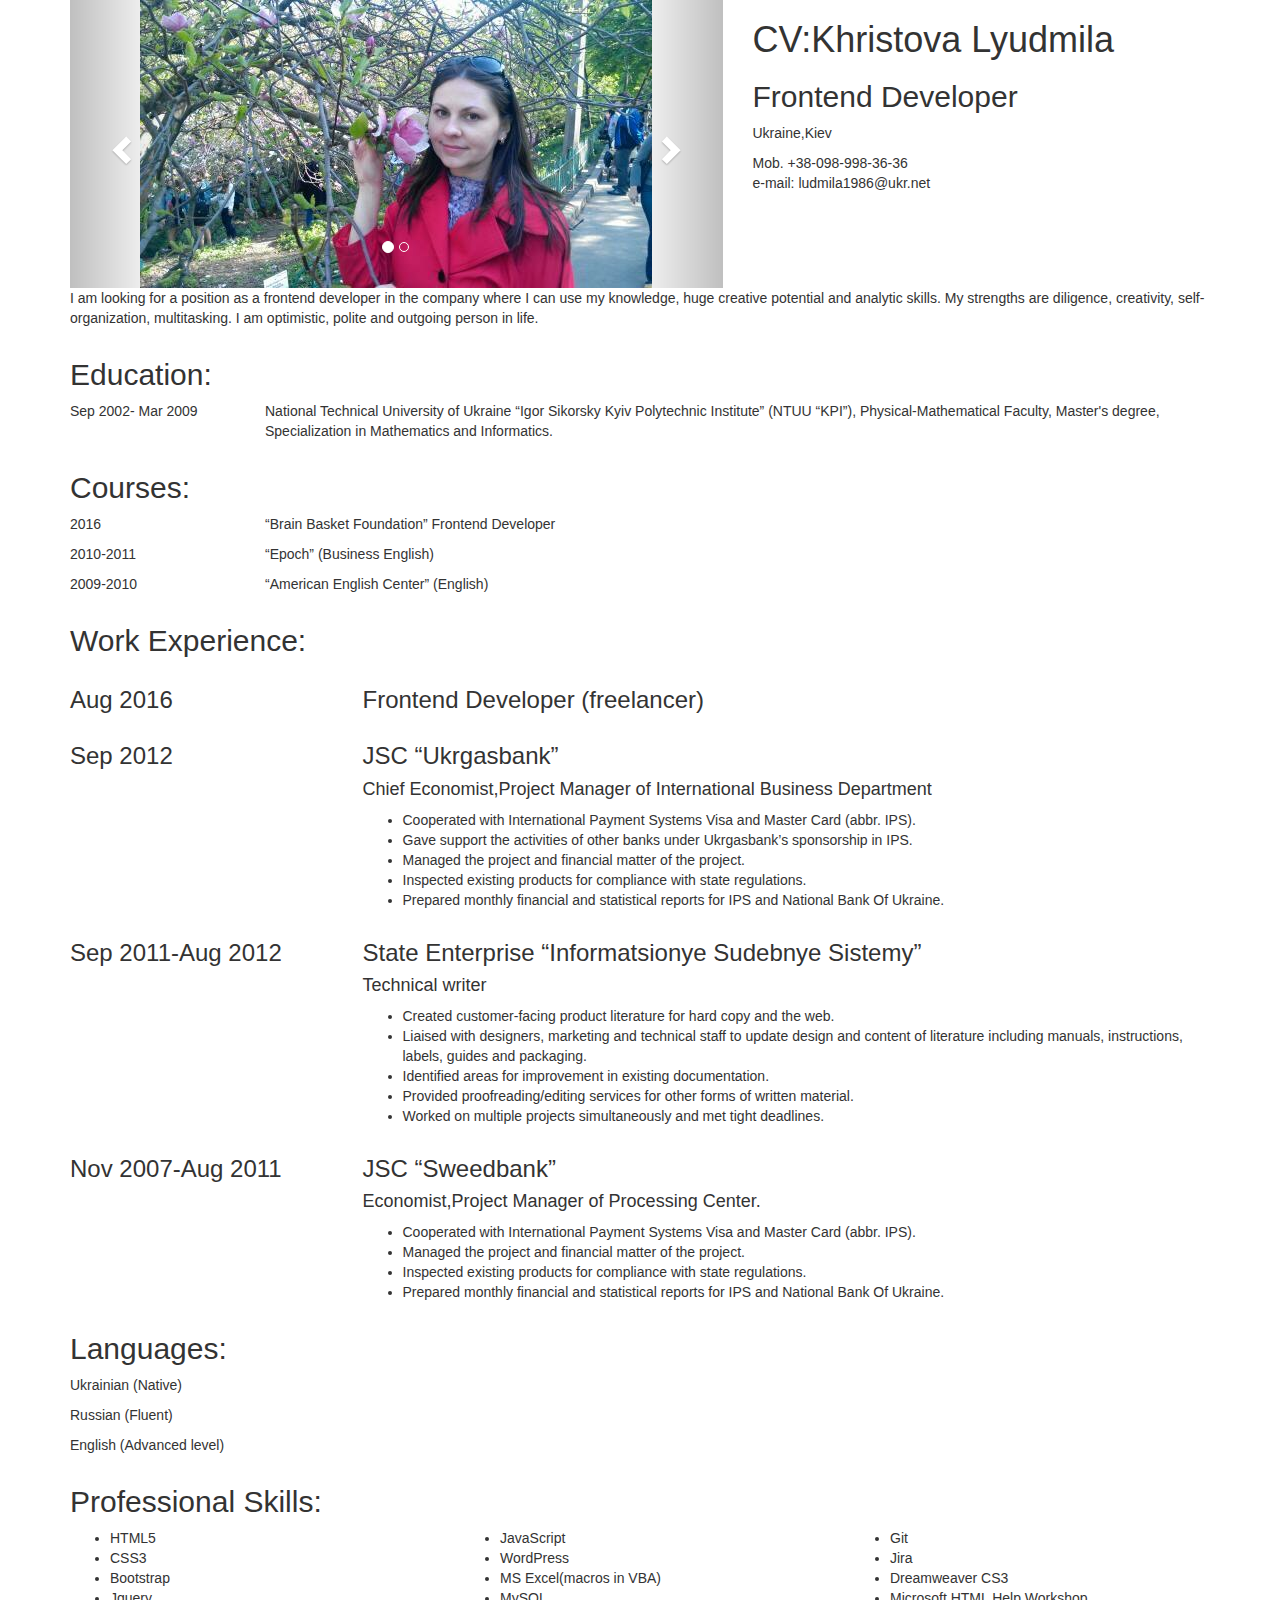
<file: index.html>
<!DOCTYPE html>
<html>
    <head>
        <title>resume</title>
        <meta charset="utf-8">
		<link rel="stylesheet" href="css/bootstrap.css"> 
        <link rel="stylesheet" href="css/style.css"> 
		
    </head>
    <body > 
	<div class="container">
	<div class="row">
		<div class="col-md-7">
		<div id="carousel" class="carousel slide">
			<!--Индекаторы слайдов-->
			<ol class="carousel-indicators">
			<li class="active" data-target="#carousel" data-slide-to="0"></li>
			<li data-target="#carousel" data-slide-to="1"></li>
			</ol>
			<!--Слайды-->
			<div class="carousel-inner">
				<div class="item active"><img src="img1.jpg"></div>
				<!--<div "carousel-caption">
				<h3>Первый слайд</h3></div>-->
				<div class="item"><img src="img2.png"></div>
				
			</div>
			<!--Стрелки слайдера-->
			<a href="#carousel" class="left carousel-control" data-slide="prev"><span class="glyphicon glyphicon-chevron-left"></span></a>
		    <a href="#carousel" class="right carousel-control" data-slide="next"><span class="glyphicon glyphicon-chevron-right"></span></a>
		</div>
		</div>
		<div class="col-md-5"><h1>CV:Khristova Lyudmila</h1><h2>Frontend Developer</h2><p>Ukraine,Kiev</p>Mob. +38-098-998-36-36<p>e-mail: ludmila1986@ukr.net</p></div>
	</div>
	<div class="row">
	<div class="col-md-12"><p>I am looking for a position as a frontend developer in the company where I can use my knowledge, huge creative potential and analytic skills. My strengths are diligence, creativity, self-organization, multitasking. I am optimistic, polite and outgoing person in life.</p></div>
	</div>
	<div class="row">
	<div class="col-md-4"><h2>Education:</h2></div>
	<div class="col-md-8"></div>
	</div>
	<div class="row">
	<div class="col-md-2"><p>Sep 2002- Mar 2009</p></div>
	<div class="col-md-10"><p>National Technical University of Ukraine “Igor Sikorsky Kyiv Polytechnic Institute” (NTUU “KPI”), Physical-Mathematical Faculty, Master's degree, Specialization in Mathematics and Informatics.</p></div>
	</div>
	<div class="row">
	<div class="col-md-4"><h2>Courses:</h2></div>
	<div class="col-md-8"></div>
	</div>
		<div class="row">
	<div class="col-md-2"><p>2016</p></div>
	<div class="col-md-10"><p>“Brain Basket Foundation” Frontend Developer</p></div>
	</div>
	
	<div class="row">
	<div class="col-md-2"><p>2010-2011</p></div>
	<div class="col-md-10"><p>“Epoch” (Business English)</p></div>
	</div>
		<div class="row">
	<div class="col-md-2"><p>2009-2010</p></div>
	<div class="col-md-10"><p>“American English Center” (English)</p></div>
	</div>
	
	<div class="row">
	<div class="col-md-4"><h2>Work Experience:</h2></div>
	<div class="col-md-8"></div>
	</div>
	<div class="row">
	<div class="col-md-3"><h3>Aug 2016</h3></div>
	<div class="col-md-9"><h3>Frontend Developer (freelancer)</h3></div>
	</div>
	<div class="row">
	<div class="col-md-3"><h3>Sep 2012</h3></div>
	<div class="col-md-9"><h3>JSC “Ukrgasbank”</h3>
	<h4>Chief Economist,Project Manager of International Business Department</h4>
	<ul>
	<li>Cooperated with International Payment Systems Visa and Master Card (abbr. IPS).</li>
	<li>Gave support the activities of other banks under Ukrgasbank’s sponsorship in IPS.</li>
	<li>Managed the project and financial matter of the project. </li>
	<li>Inspected existing products for compliance with state regulations.</li>
	<li>Prepared monthly financial and statistical reports for  IPS and National Bank Of Ukraine.</li>
	</ul></div>
	</div>
	<div class="row">
	<div class="col-md-3"><h3>Sep 2011-Aug 2012</h3></div>
	<div class="col-md-9"><h3>State Enterprise “Informatsionye Sudebnye Sistemy”</h3>
	<h4>Technical writer</h4>
	<ul>
	<li>Created customer-facing product literature for hard copy and the web.</li>
	<li>Liaised with designers, marketing and technical staff to update design and content of literature including manuals, instructions, labels, guides and packaging.</li>
	<li>Identified areas for improvement in existing documentation. </li>
	<li>Provided proofreading/editing services for other forms of written material.</li>
	<li>Worked on multiple projects simultaneously and met tight deadlines.</li>
	</ul></div>
	</div>
	<div class="row">
	<div class="col-md-3"><h3>Nov 2007-Aug 2011 </h3></div>
	<div class="col-md-9"><h3>JSC “Sweedbank”</h3>
	<h4>Economist,Project Manager of Processing Center.</h4>
	<ul>
	<li>Cooperated with International Payment Systems Visa and Master Card (abbr. IPS).</li>
	<li>Managed the project and financial matter of the project. </li>
	<li>Inspected existing products for compliance with state regulations.</li>
	<li>Prepared monthly financial and statistical reports for  IPS and National Bank Of Ukraine.</li>
	</ul></div>
	</div>
	<div class="row">
	<div class="col-md-4"><h2>Languages:</h2></div>
	<div class="col-md-8"></div>
	</div>
	<div class="row">
	<div class="col-md-4"><p>Ukrainian (Native)</p><p>Russian (Fluent)</p><p>English (Advanced level)</p></div>
	<div class="col-md-8"></div>
	</div>
	<div class="row">
	<div class="col-md-4"><h2>Professional Skills:</h2></div>
	<div class="col-md-8"></div>
	</div>
	<div class="row">
	<div class="col-md-4">
	<ul>
	<li>HTML5</li> 
	<li>CSS3</li> 
	<li>Bootstrap</li> 
		<li>Jquery</li>
	</ul></div>
	<div class="col-md-4">
	<ul>
	<li>JavaScript</li>
	<li>WordPress</li>
	<li>MS Exсel(macros in VBA)</li>
	<li>MySQL</li>
	</ul></div>
	<div class="row">
	<div class="col-md-4">
	<ul>
	<li>Git</li>
	<li>Jira</li> 
	<li>Dreamweaver CS3</li> 
	<li>Microsoft HTML Help Workshop</li>
	</ul> </div>
	</div>
	</div>
    <script src="https://ajax.googleapis.com/ajax/libs/jquery/1.11.0/jquery.min.js"></script>
    <!-- Include all compiled plugins (below), or include individual files as needed -->
    <script src="js/bootstrap.js"></script>
    </body>
</html>
</file>
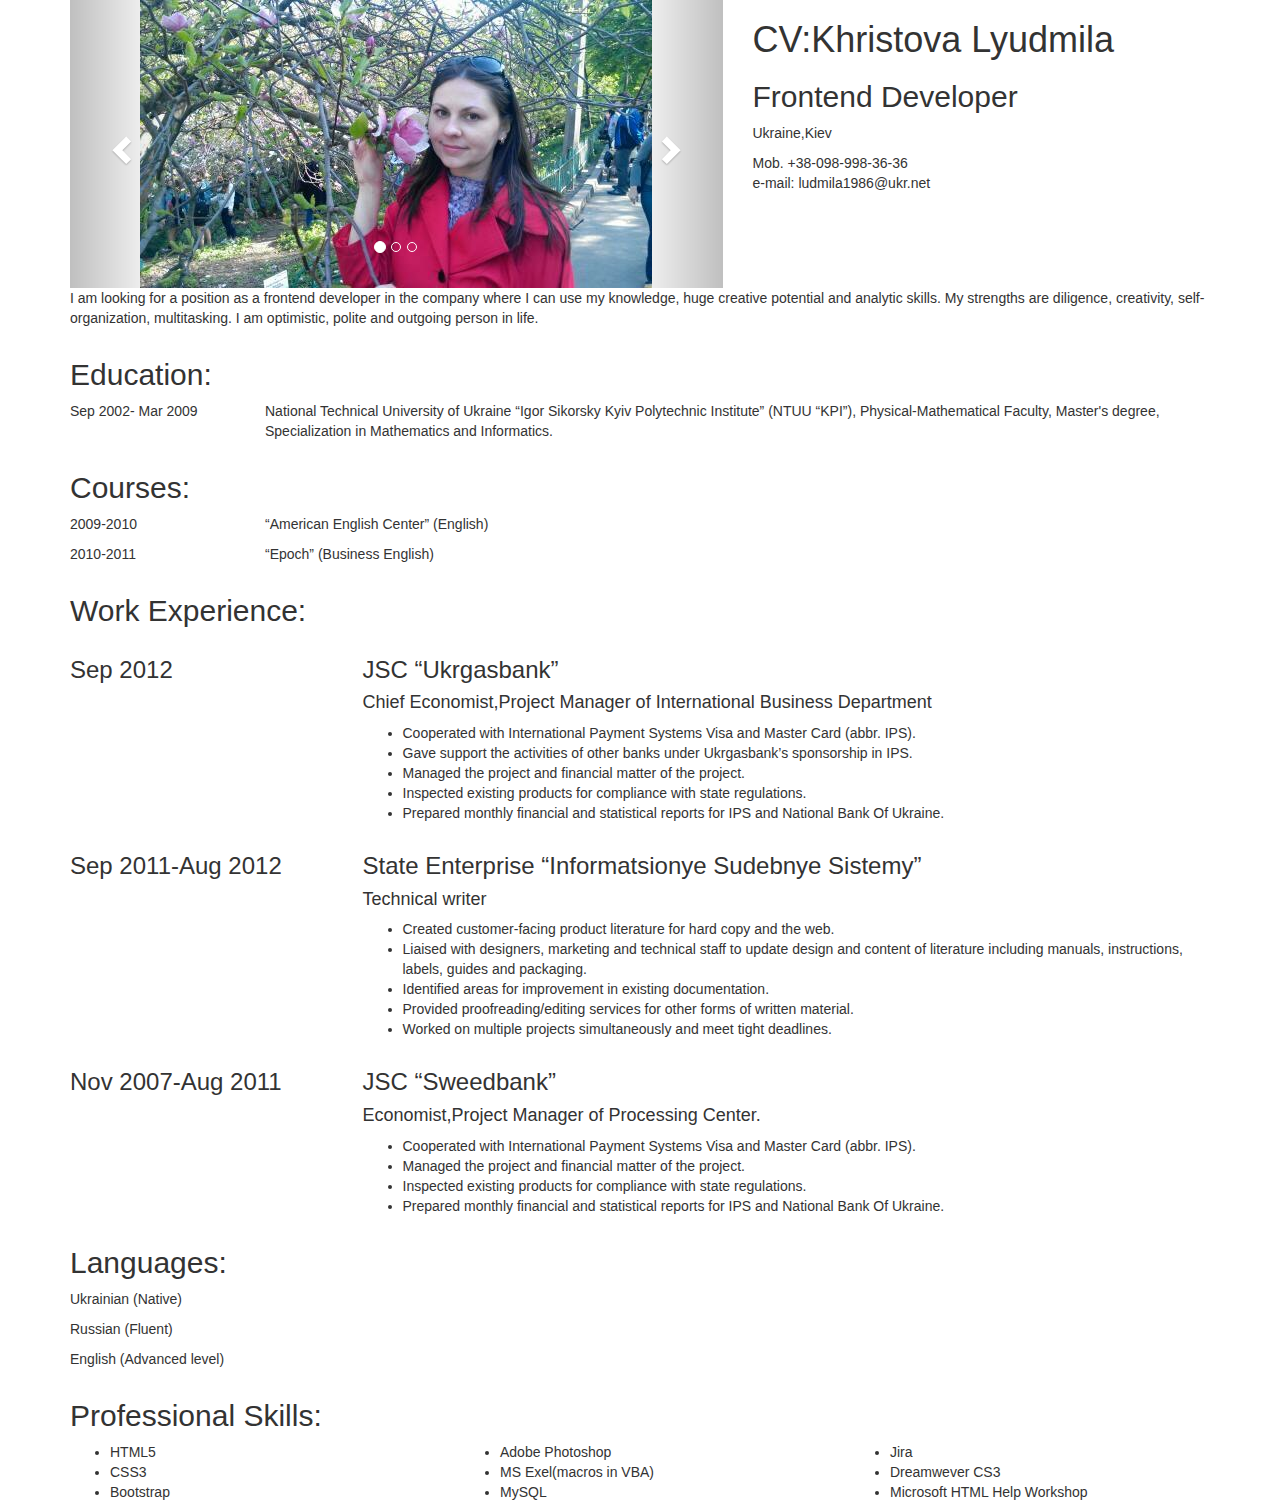
<file: resume_bootstrap.html>
<!DOCTYPE html>
<html>
    <head>
        <title>resume</title>
        <meta charset="utf-8">
		<link rel="stylesheet" href="css/bootstrap.css"> 
        <link rel="stylesheet" href="css/style.css"> 
		
    </head>
    <body > 
	<div class="container">
	<div class="row">
		<div class="col-md-7">
		<div id="carousel" class="carousel slide">
			<!--Индекаторы слайдов-->
			<ol class="carousel-indicators">
			<li class="active" data-target="#carousel" data-slide-to="0"></li>
			<li data-target="#carousel" data-slide-to="1"></li>
			<li data-target="#carousel" data-slide-to="2"></li>
			</ol>
			<!--Слайды-->
			<div class="carousel-inner">
				<div class="item active"><img src="img1.jpg"></div>
				<!--<div "carousel-caption">
				<h3>Первый слайд</h3></div>-->
				<div class="item"><img src="img2.png"></div>
				
			</div>
			<!--Стрелки слайдера-->
			<a href="#carousel" class="left carousel-control" data-slide="prev"><span class="glyphicon glyphicon-chevron-left"></span></a>
		    <a href="#carousel" class="right carousel-control" data-slide="next"><span class="glyphicon glyphicon-chevron-right"></span></a>
		</div>
		</div>
		<div class="col-md-5"><h1>CV:Khristova Lyudmila</h1><h2>Frontend Developer</h2><p>Ukraine,Kiev</p>Mob. +38-098-998-36-36<p>e-mail: ludmila1986@ukr.net</p></div>
	</div>
	<div class="row">
	<div class="col-md-12"><p>I am looking for a position as a frontend developer in the company where I can use my knowledge, huge creative potential and analytic skills. My strengths are diligence, creativity, self-organization, multitasking. I am optimistic, polite and outgoing person in life.</p></div>
	</div>
	<div class="row">
	<div class="col-md-4"><h2>Education:</h2></div>
	<div class="col-md-8"></div>
	</div>
	<div class="row">
	<div class="col-md-2"><p>Sep 2002- Mar 2009</p></div>
	<div class="col-md-10"><p>National Technical University of Ukraine “Igor Sikorsky Kyiv Polytechnic Institute” (NTUU “KPI”), Physical-Mathematical Faculty, Master's degree, Specialization in Mathematics and Informatics.</p></div>
	</div>
	<div class="row">
	<div class="col-md-4"><h2>Courses:</h2></div>
	<div class="col-md-8"></div>
	</div>
	<div class="row">
	<div class="col-md-2"><p>2009-2010</p></div>
	<div class="col-md-10"><p>“American English Center” (English)</p></div>
	</div>
	<div class="row">
	<div class="col-md-2"><p>2010-2011</p></div>
	<div class="col-md-10"><p>“Epoch” (Business English)</p></div>
	</div>
	<div class="row">
	<div class="col-md-4"><h2>Work Experience:</h2></div>
	<div class="col-md-8"></div>
	</div>
	<div class="row">
	<div class="col-md-3"><h3>Sep 2012</h3></div>
	<div class="col-md-9"><h3>JSC “Ukrgasbank”</h3>
	<h4>Chief Economist,Project Manager of International Business Department</h4>
	<ul>
	<li>Cooperated with International Payment Systems Visa and Master Card (abbr. IPS).</li>
	<li>Gave support the activities of other banks under Ukrgasbank’s sponsorship in IPS.</li>
	<li>Managed the project and financial matter of the project. </li>
	<li>Inspected existing products for compliance with state regulations.</li>
	<li>Prepared monthly financial and statistical reports for  IPS and National Bank Of Ukraine.</li>
	</ul></div>
	</div>
	<div class="row">
	<div class="col-md-3"><h3>Sep 2011-Aug 2012</h3></div>
	<div class="col-md-9"><h3>State Enterprise “Informatsionye Sudebnye Sistemy”</h3>
	<h4>Technical writer</h4>
	<ul>
	<li>Created customer-facing product literature for hard copy and the web.</li>
	<li>Liaised with designers, marketing and technical staff to update design and content of literature including manuals, instructions, labels, guides and packaging.</li>
	<li>Identified areas for improvement in existing documentation. </li>
	<li>Provided proofreading/editing services for other forms of written material.</li>
	<li>Worked on multiple projects simultaneously and meet tight deadlines.</li>
	</ul></div>
	</div>
	<div class="row">
	<div class="col-md-3"><h3>Nov 2007-Aug 2011 </h3></div>
	<div class="col-md-9"><h3>JSC “Sweedbank”</h3>
	<h4>Economist,Project Manager of Processing Center.</h4>
	<ul>
	<li>Cooperated with International Payment Systems Visa and Master Card (abbr. IPS).</li>
	<li>Managed the project and financial matter of the project. </li>
	<li>Inspected existing products for compliance with state regulations.</li>
	<li>Prepared monthly financial and statistical reports for  IPS and National Bank Of Ukraine.</li>
	</ul></div>
	</div>
	<div class="row">
	<div class="col-md-4"><h2>Languages:</h2></div>
	<div class="col-md-8"></div>
	</div>
	<div class="row">
	<div class="col-md-4"><p>Ukrainian (Native)</p><p>Russian (Fluent)</p><p>English (Advanced level)</p></div>
	<div class="col-md-8"></div>
	</div>
	<div class="row">
	<div class="col-md-4"><h2>Professional Skills:</h2></div>
	<div class="col-md-8"></div>
	</div>
	<div class="row">
	<div class="col-md-4">
	<ul>
	<li>HTML5</li> 
	<li>CSS3</li> 
	<li>Bootstrap</li> 
	</ul></div>
	<div class="col-md-4">
	<ul>
	<li>Adobe Photoshop</li>
	<li>MS Exel(macros in VBA)</li>
	<li>MySQL</li>
	</ul></div>
	<div class="row">
	<div class="col-md-4">
	<ul>
	<li>Jira</li> 
	<li>Dreamwever CS3</li> 
	<li>Microsoft HTML Help Workshop</li>
	</ul> </div>
	</div>
	</div>
    <script src="https://ajax.googleapis.com/ajax/libs/jquery/1.11.0/jquery.min.js"></script>
    <!-- Include all compiled plugins (below), or include individual files as needed -->
    <script src="js/bootstrap.js"></script>
    </body>
</html>
</file>
<file: css/style.css>
.carousel-inner img {
    margin: auto;
}
.carousel-control {
    background-image: none;
}
.carousel-control:hover {
    background-image: none;}
</file>
